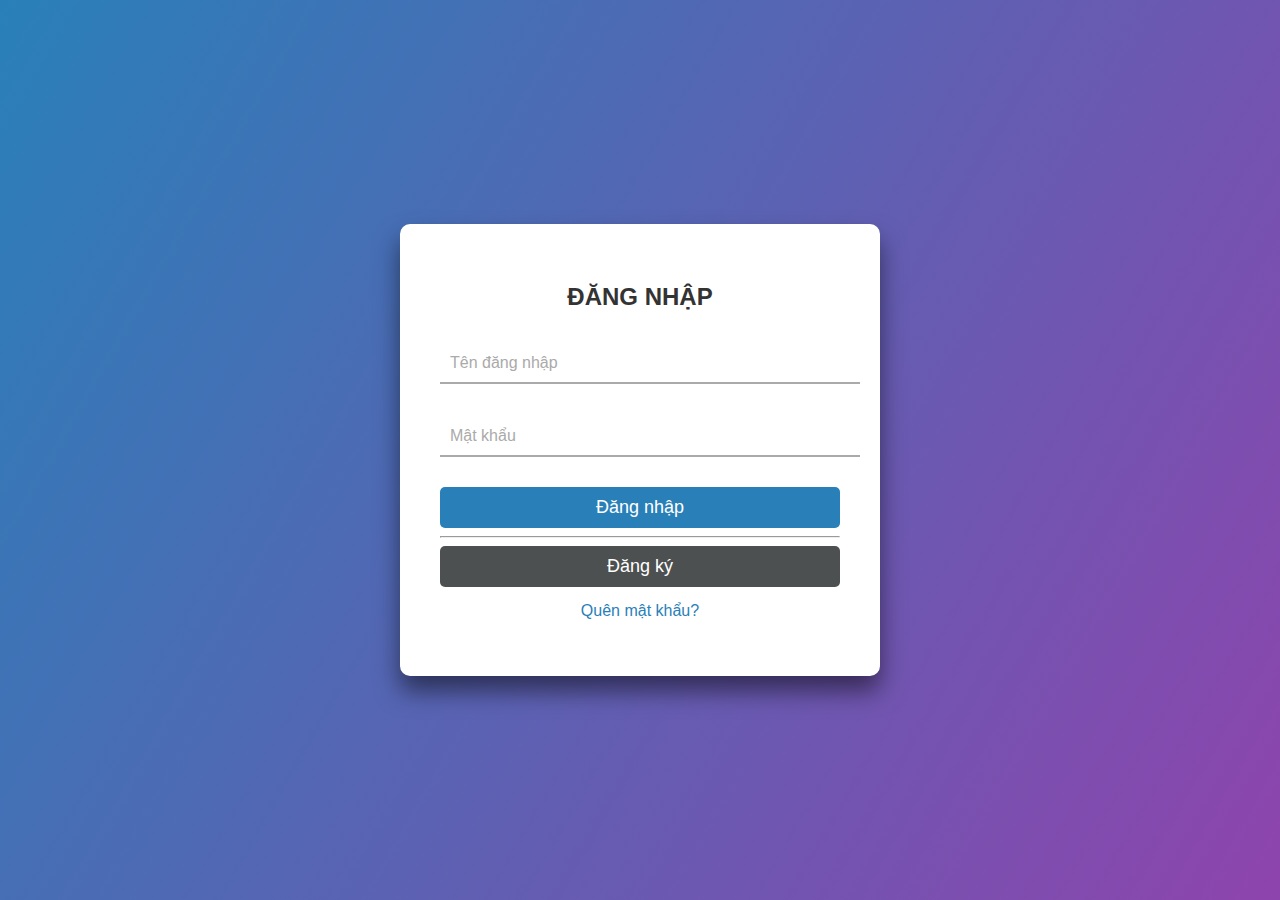
<file: login.html>
<!DOCTYPE html>
<html lang="en">
    <head>
        <meta charset="UTF-8">
        <meta name="viewport" content="width=device-width, initial-scale=1.0">
        <title>Đăng nhập</title>
        <link rel="stylesheet" href="css/login.css">
    </head>
    <body>

        <div class="login-container">
            <div class="login-box">
                <h2>Đăng nhập</h2>
                <form id="loginForm">
                    <div class="input-box">
                        <input type="text" id="username" name="username"
                            required>
                        <label for="username">Tên đăng nhập</label>
                    </div>
                    <div class="input-box">
                        <input type="password" id="password" name="password"
                            required>
                        <label for="password">Mật khẩu</label>
                    </div>
                    <button type="submit" class="login-btn">Đăng nhập</button>
                   <hr>
                    <button type="submit" class="register-btn">Đăng ký</button>
                    <p class="forgot-password"><a href="#">Quên mật
                            khẩu?</a></p>
                </form>
                <p id="loginStatus"></p>
            </div>
        </div>

        <script src="js/login.js"></script>
    </body>
</html>
</file>
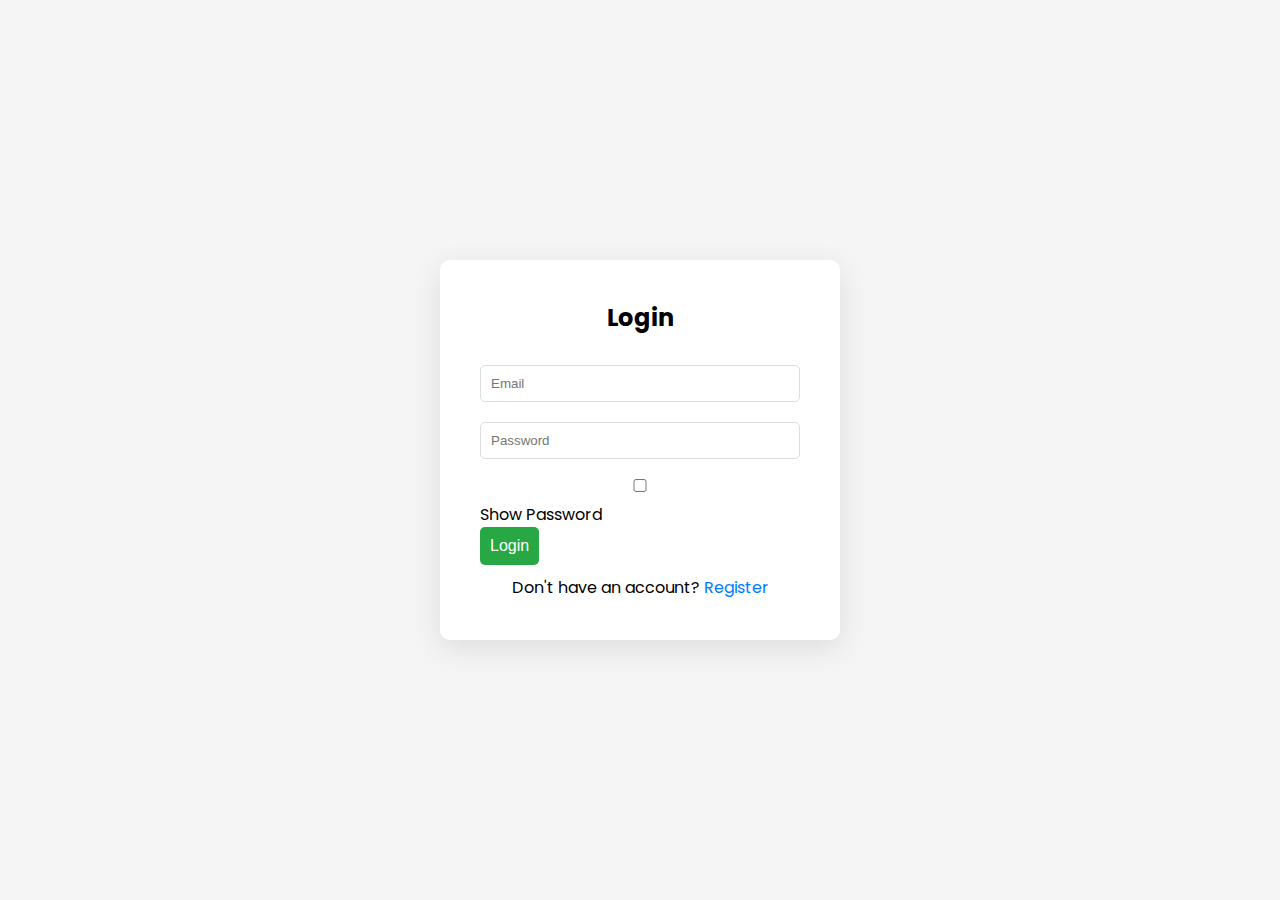
<file: register.html>
<!DOCTYPE html>
<html lang="en">
    <head>
        <meta charset="UTF-8">
        <meta name="viewport" content="width=device-width, initial-scale=1.0">
        <title>Login & Register</title>
        <link
            href="https://fonts.googleapis.com/css2?family=Poppins:wght@300;400;600&display=swap"
            rel="stylesheet">
        <link rel="stylesheet" href="css/register.css">
    </head>
    <body>
        <div class="container">
            <div class="form-container">
                <div class="form login-form">
                    <h2>Login</h2>
                    <form id="loginForm">
                        <input type="email" id="loginEmail" placeholder="Email"
                            required>
                        <input type="password" id="loginPassword"
                            placeholder="Password" required>
                        <div class="show-password">
                            <input type="checkbox" id="showLoginPassword"> Show
                            Password
                        </div>
                        <button type="submit">Login</button>
                        <p>Don't have an account? <span
                                id="switchToRegister">Register</span></p>
                    </form>
                </div>

                <div class="form register-form">
                    <h2>Register</h2>
                    <form id="registerForm">
                        <input type="text" id="registerUsername"
                            placeholder="Username" required>
                        <input type="password" id="registerPassword"
                            placeholder="Password" required>
                        <input type="password" id="confirmPassword"
                            placeholder="Confirm Password" required>
                        <div class="show-password">
                            <input type="checkbox" id="showRegisterPassword">
                            Show Password
                        </div>
                        <button type="submit">Register</button>
                        <p>Already have an account? <span
                                id="switchToLogin">Login</span></p>
                    </form>
                </div>
            </div>
        </div>
        
                    <script src="js/register.js"></script>
                </body>
            </html>
</file>
<file: css/login.css>
/* Đặt nền cho toàn bộ trang */
body {
    margin: 0;
    padding: 0;
    font-family: 'Arial', sans-serif;
    background: linear-gradient(120deg, #2980b9, #8e44ad);
    height: 100vh;
    display: flex;
    justify-content: center;
    align-items: center;
}

/* Container cho khung đăng nhập */
.login-container {
    width: 100%;
    max-width: 400px;
    padding: 40px;
    background-color: #ffffff;
    box-shadow: 0 15px 25px rgba(0, 0, 0, 0.5);
    border-radius: 10px;
    text-align: center;
}

/* Tiêu đề đăng nhập */
.login-box h2 {
    margin-bottom: 30px;
    font-size: 24px;
    color: #333;
    text-transform: uppercase;
}

/* Định dạng các ô nhập liệu */
.input-box {
    position: relative;
    margin-bottom: 30px;
}

.input-box input {
    width: 100%;
    padding: 10px 10px;
    background: transparent;
    border: none;
    outline: none;
    color: #333;
    border-bottom: 2px solid #aaa;
    font-size: 18px;
}

.input-box label {
    position: absolute;
    top: 50%;
    left: 10px;
    color: #aaa;
    pointer-events: none;
    transition: 0.5s;
    transform: translateY(-50%);
}

.input-box input:focus ~ label,
.input-box input:valid ~ label {
    top: -10px;
    left: 0;
    color: #2980b9;
    font-size: 14px;
}

/* Định dạng cho nút đăng nhập */
.login-btn {
    width: 100%;
    padding: 10px;
    background-color: #2980b9;
    border: none;
    color: white;
    font-size: 18px;
    cursor: pointer;
    border-radius: 5px;
    transition: background-color 0.3s;
}

.login-btn:hover {
    background-color: #3498db;
}

/* Định dạng cho link "Quên mật khẩu" */
.forgot-password {
    margin-top: 15px;
}

.forgot-password a {
    color: #2980b9;
    text-decoration: none;
}

.forgot-password a:hover {
    text-decoration: underline;
}

/* Hiệu ứng cho các phần tử */
.login-box {
    animation: fadeIn 1s ease-in-out;
}

@keyframes fadeIn {
    from {
        opacity: 0;
        transform: translateY(-20px);
    }
    to {
        opacity: 1;
        transform: translateY(0);
    }
}

/* Định dạng cho nút đăng nhập */
.register-btn {
    width: 100%;
    padding: 10px;
    background-color: #4d5050;
    border: none;
    color: white;
    font-size: 18px;
    cursor: pointer;
    border-radius: 5px;
    transition: background-color 0.3s;
}

.register-btn:hover {
    background-color: #aa7c36;
}
</file>
<file: css/register.css>
* {
    margin: 0;
    padding: 0;
    box-sizing: border-box;
}

body {
    font-family: 'Poppins', sans-serif;
    background: #f5f5f5;
    display: flex;
    justify-content: center;
    align-items: center;
    height: 100vh;
}

.container {
    background-color: #fff;
    padding: 40px;
    border-radius: 10px;
    box-shadow: 0 8px 30px rgba(0, 0, 0, 0.1);
    width: 400px;
    transition: 0.3s ease;
}

.form-container {
    position: relative;
}

.form {
    display: none;
    flex-direction: column;
}

.form input {
    width: 100%;
    padding: 10px;
    margin: 10px 0;
    border-radius: 5px;
    border: 1px solid #ddd;
}

.form button {
    padding: 10px;
    background-color: #28a745;
    color: white;
    border: none;
    border-radius: 5px;
    cursor: pointer;
    font-size: 16px;
    transition: 0.3s ease;
}

.form button:hover {
    background-color: #218838;
}

.form p {
    margin-top: 10px;
    text-align: center;
}

.form span {
    color: #007bff;
    cursor: pointer;
}

.login-form {
    display: flex;
}

h2 {
    text-align: center;
    margin-bottom: 20px;
}
</file>
